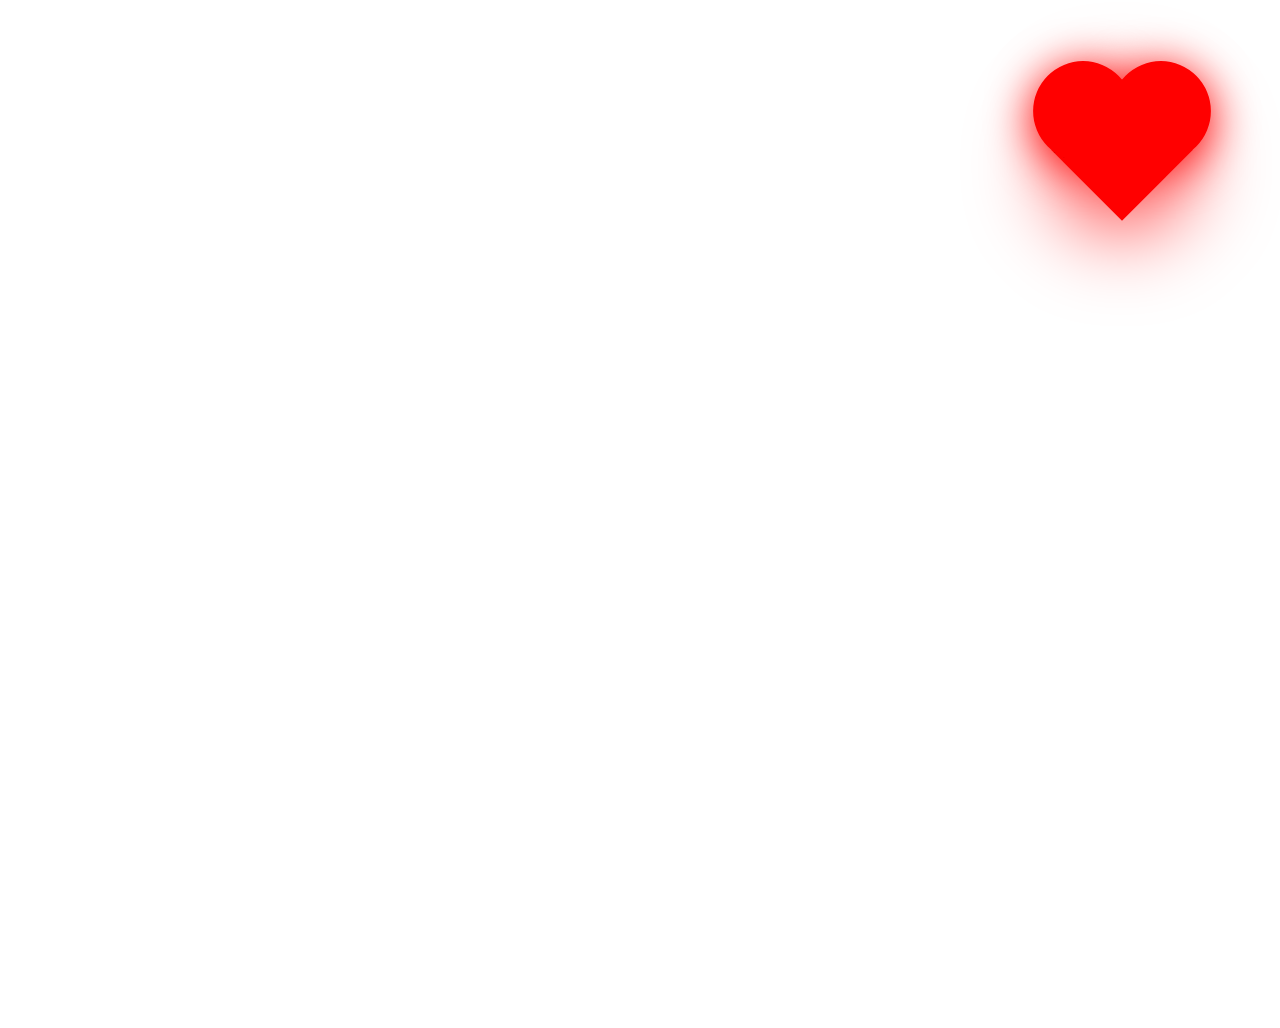
<file: Website/animation.html>
<!DOCTYPE html>
<html>
  <head>
    <meta http-equiv="content-type" content="text/html; charset=utf-8" />
    <meta name="" content="" />
    <title>Heart</title>
    <link rel="stylesheet" href="animation_style.css" />
  </head>
  <body>
    <div class="enclose">
      <div class="heart">Your Heart</div>
    </div>
  </body>
</html>
</file>
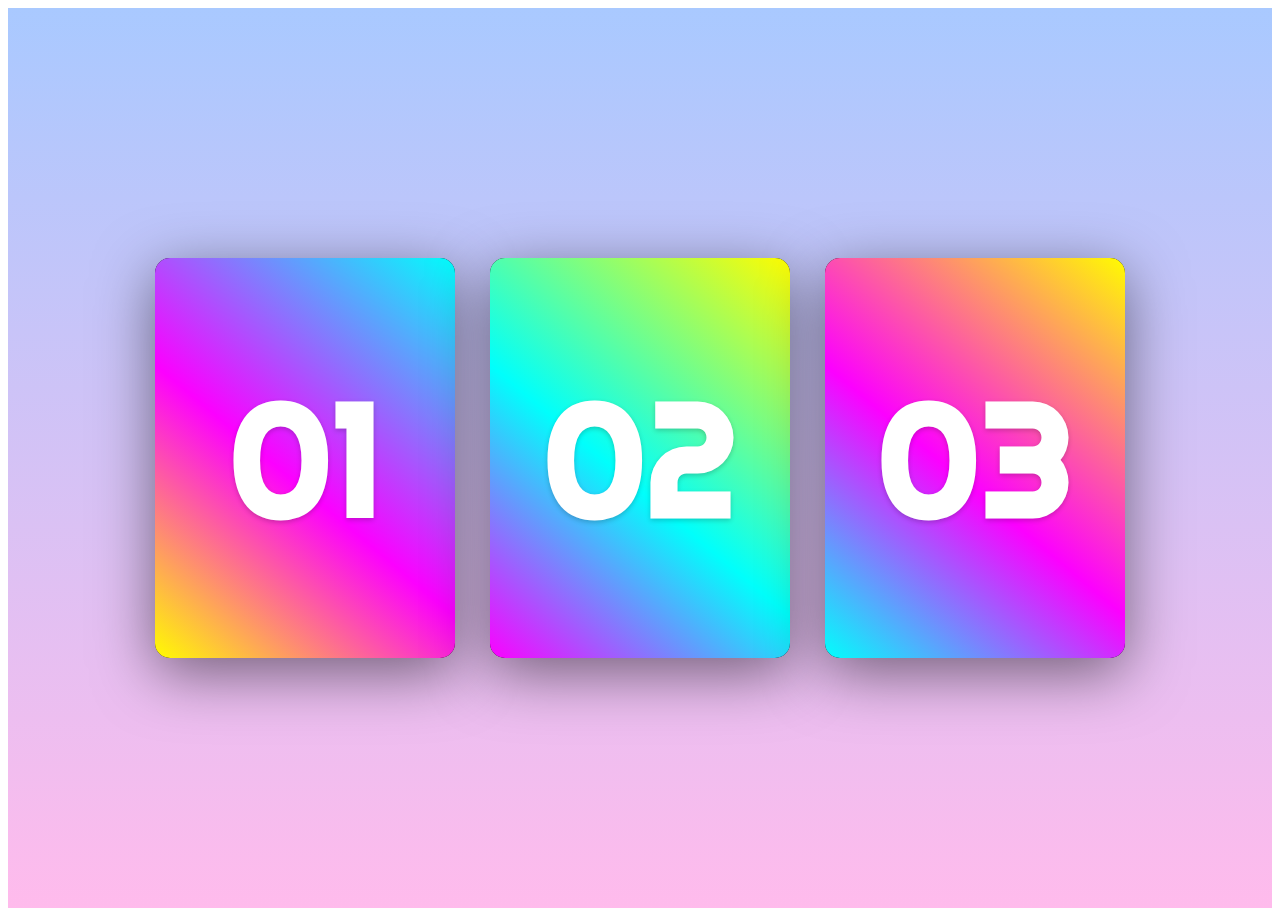
<file: Website/cards.html>
<!DOCTYPE html>
<html lang="en">
  <head>
    <meta charset="UTF-8" />
    <meta http-equiv="X-UA-Compatible" content="IE=edge" />
    <meta name="viewport" content="width=device-width, initial-scale=1.0" />
    <title>Document</title>
    <link rel="stylesheet" href="cards.css" />
  </head>
  <body>
    <div class="ColorGroup">
      <div class="CustomContainer">
        <div class="CustomCard">
          <div class="face face1">
            <div class="content">
              <span class="stars"></span>
              <h2 class="java">Brief Intro</h2>
              <p class="java">
                During recent years, the rate of heart attacks has been on the
                rise. In India alone, there were arround 28,449 deaths due to
                heart attacks. The edge that we have over other products is that
                we have the luxury of a pre-trained model which can predict the
                heart attack to a great extent.
              </p>
            </div>
          </div>
          <div class="face face2">
            <h2>01</h2>
          </div>
        </div>

        <div class="CustomCard">
          <div class="face face1">
            <div class="content">
              <span class="stars"></span>
              <h2 class="python">Easy to Use</h2>
              <p class="python">
                Most people are apprehensive to visit a gloom environment like
                that of a hospital, so our product aims to eliminate the unease
                and instill comfort.
              </p>
            </div>
          </div>
          <div class="face face2">
            <h2>02</h2>
          </div>
        </div>

        <div class="CustomCard">
          <div class="face face1">
            <div class="content">
              <span class="stars"></span>
              <h2 class="cSharp">Real Time</h2>
              <p class="cSharp">
                Our interactive website allows the user to enter his medical
                details such as oxygen %, heart rate, etc. and submit it. Our
                pre-trained machine learning model will accurately predict
                whether the person will get heart attack or not. Based on the
                result appropriate course of action will be provided to the
                users.
              </p>
            </div>
          </div>
          <div class="face face2">
            <h2>03</h2>
          </div>
        </div>
      </div>
    </div>
  </body>
</html>
</file>
<file: Website/animation_style.css>
.enclose {
  margin: 50px;
  padding: 50px;
  display: flex;
  align-items: left;
  justify-content: right;
  min-height: 92vh;
  background: white;
}

.heart {
  height: 100px;
  width: 100px;
  background: red;
  position: relative;
  transform: rotate(-45deg);
  box-shadow: -10px 10px 90px red;
  animation: heart 0.6s linear infinite;
}

@keyframes heart {
  0% {
    transform: rotate(-45deg) scale(1);
  }
  80% {
    transform: rotate(-45deg) scale(0.9);
  }
  100% {
    transform: rotate(-45deg) scale(0.8);
  }
}

.heart::before {
  content: "";
  position: absolute;
  height: 100px;
  width: 100px;
  background: red;
  top: -55%;
  border-radius: 50px;
  box-shadow: -5px 5px 45px red;
}

.heart::after {
  content: "";
  position: absolute;
  height: 100px;
  width: 100px;
  background: red;
  right: -55%;
  border-radius: 50px;
  box-shadow: -5px 5px 45px red;
}
</file>
<file: Website/cards.css>
@import url("https://fonts.googleapis.com/css2?family=Righteous&display=swap");
.ColorGroup {
  margin: 0;
  padding: 0;
  display: flex;
  justify-content: center;
  align-items: center;
  font-family: "Righteous", cursive;
  min-height: 100vh;
  background-color: #a9c9ff;
  background-image: linear-gradient(180deg, #a9c9ff 0%, #ffbbec 100%);
}
.CustomContainer {
  max-width: 100vw;
  display: grid;
  grid-template-columns: repeat(auto-fit, minmax(300px, 1fr));
  grid-gap: 35px;
  margin: 0 auto;
  padding: 40px 0;
}
.CustomContainer .CustomCard {
  position: relative;
  width: 300px;
  height: 400px;
  margin: 0 auto;
  background: #000;
  border-radius: 15px;
  box-shadow: 0 15px 60px rgba(0, 0, 0, 0.5);
}
.CustomContainer .CustomCard .face {
  position: absolute;
  bottom: 0;
  left: 0;
  width: 100%;
  height: 100%;
  display: flex;
  justify-content: center;
  align-items: center;
}
.CustomContainer .CustomCard .face.face1 {
  box-sizing: border-box;
  padding: 20px;
}
.CustomContainer .CustomCard .face.face1 h2 {
  margin: 0;
  padding: 0;
}
.CustomContainer .CustomCard .face.face1 .java {
  background-color: #fffc00;
  -webkit-background-clip: text;
  -webkit-text-fill-color: transparent;
}
.CustomContainer .CustomCard .face.face1 .python {
  background-color: #00fffc;
  -webkit-background-clip: text;
  -webkit-text-fill-color: transparent;
}
.CustomContainer .CustomCard .face.face1 .cSharp {
  background-color: #fc00ff;
  -webkit-background-clip: text;
  -webkit-text-fill-color: transparent;
}
.CustomContainer .CustomCard .face.face2 {
  transition: 0.5s;
}
.CustomContainer .CustomCard .face.face2 h2 {
  margin: 0;
  padding: 0;
  font-size: 10em;
  color: #fff;
  transition: 0.5s;
  text-shadow: 0 2px 5px rgba(0, 0, 0, 0.2);
  z-index: 10;
}
.CustomContainer .CustomCard:hover .face.face2 {
  height: 60px;
}
.CustomContainer .CustomCard:hover .face.face2 h2 {
  font-size: 2em;
}
.CustomContainer .CustomCard:nth-child(1) .face.face2 {
  background-image: linear-gradient(
    40deg,
    #fffc00 0%,
    #fc00ff 45%,
    #00fffc 100%
  );
  border-radius: 15px;
}
.CustomContainer .CustomCard:nth-child(2) .face.face2 {
  background-image: linear-gradient(
    40deg,
    #fc00ff 0%,
    #00fffc 45%,
    #fffc00 100%
  );
  border-radius: 15px;
}
.CustomContainer .CustomCard:nth-child(3) .face.face2 {
  background-image: linear-gradient(
    40deg,
    #00fffc 0%,
    #fc00ff 45%,
    #fffc00 100%
  );
  border-radius: 15px;
}
</file>
